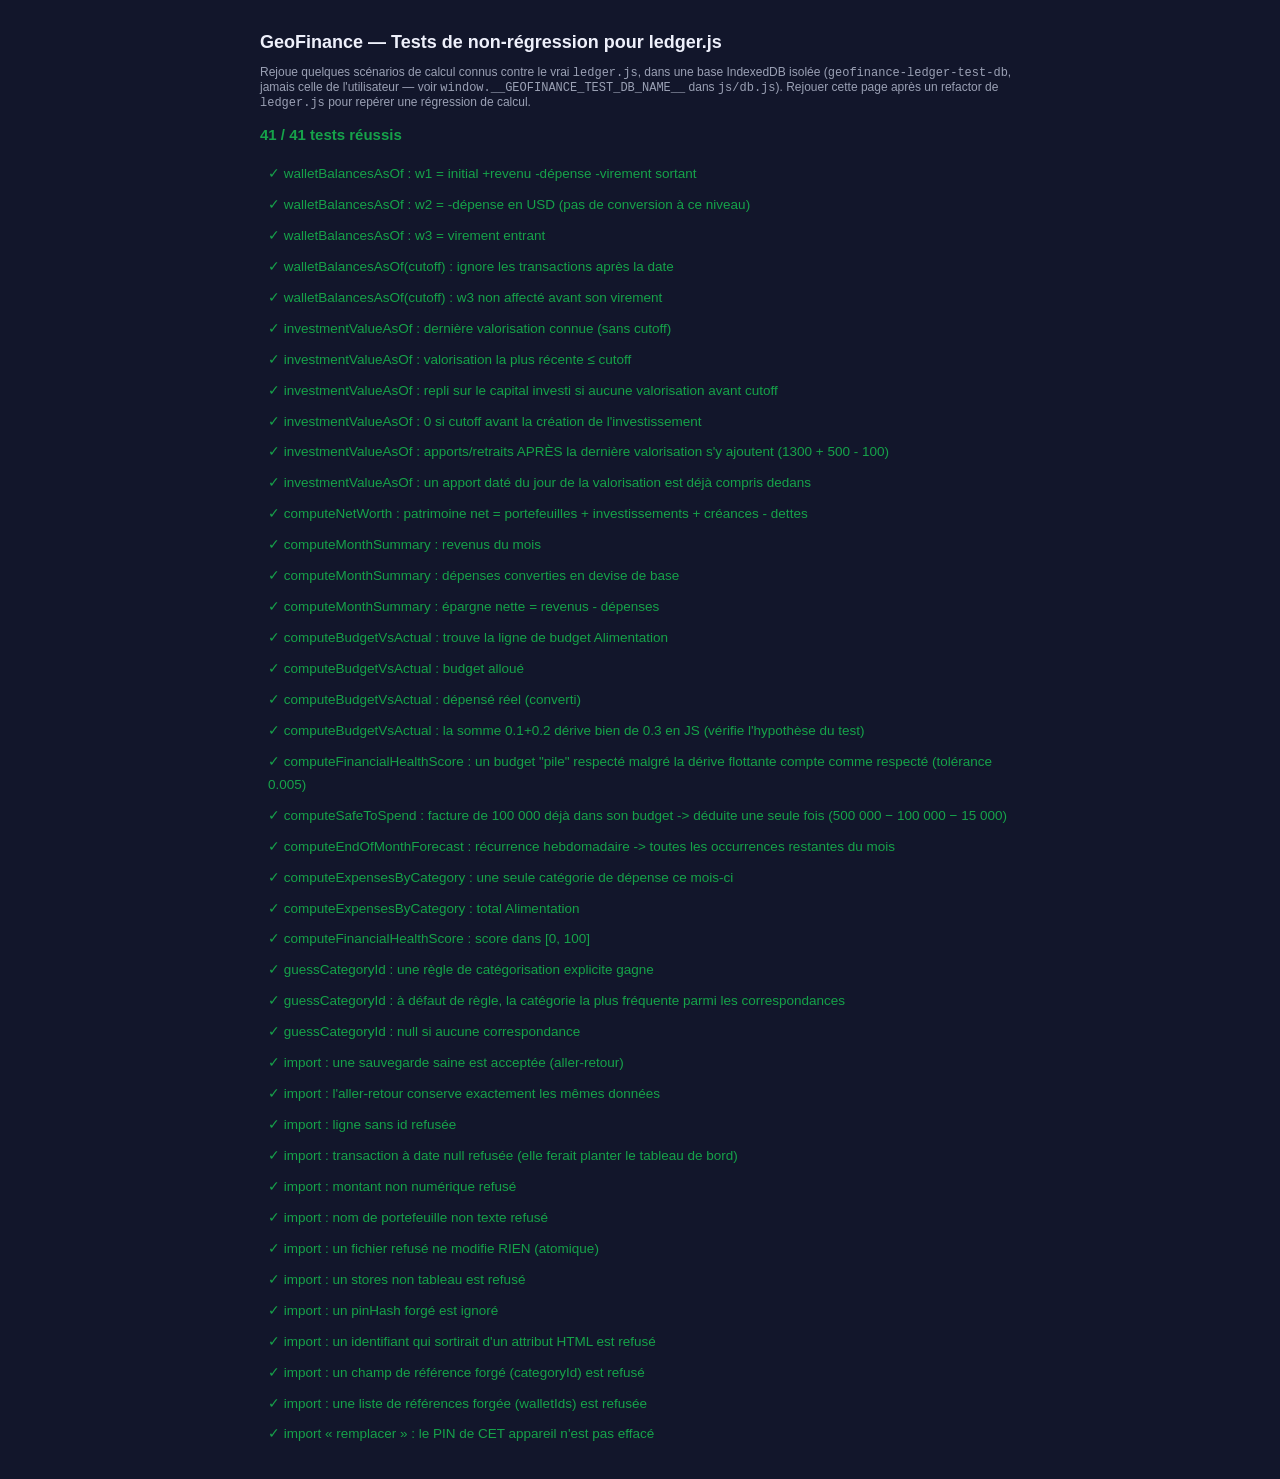
<file: test/ledger.test.html>
<!doctype html>
<html lang="fr">
<head>
<meta charset="UTF-8">
<title>GeoFinance — Tests ledger.js</title>
<style>
  body { font-family: -apple-system, Segoe UI, Roboto, sans-serif; max-width: 760px; margin: 32px auto; padding: 0 16px; background: #12162b; color: #eef0fb; }
  h1 { font-size: 18px; }
  #summary { font-weight: 700; font-size: 15px; margin: 16px 0; }
  .pass { color: #16a34a; }
  .fail { color: #e11d48; }
  ul { list-style: none; padding: 0; font-size: 13.5px; line-height: 1.7; }
  li { padding: 4px 8px; border-radius: 6px; }
  li.fail { background: rgba(225,29,72,.12); }
  .detail { color: #9aa0b4; font-size: 12px; }
</style>
</head>
<body>
<h1>GeoFinance — Tests de non-régression pour ledger.js</h1>
<p class="detail">
  Rejoue quelques scénarios de calcul connus contre le vrai <code>ledger.js</code>, dans une base
  IndexedDB isolée (<code>geofinance-ledger-test-db</code>, jamais celle de l'utilisateur — voir
  <code>window.__GEOFINANCE_TEST_DB_NAME__</code> dans <code>js/db.js</code>). Rejouer cette page
  après un refactor de <code>ledger.js</code> pour repérer une régression de calcul.
</p>
<div id="summary">Exécution…</div>
<ul id="results"></ul>

<script type="module">
// Doit être posé AVANT tout import de db.js : redirige toutes les opérations vers une base de
// test isolée, jamais la vraie base de l'utilisateur.
window.__GEOFINANCE_TEST_DB_NAME__ = 'geofinance-ledger-test-db';

const { STORES, dbAdd, dbDelete, dbGetAll, wipeAllData, setSetting, exportAllData, importAllData } = await import('../js/db.js');
const {
  walletBalancesAsOf, investmentValueAsOf, computeNetWorth, computeMonthSummary,
  computeBudgetVsActual, computeExpensesByCategory, computeFinancialHealthScore, guessCategoryId,
  computeSafeToSpend, computeEndOfMonthForecast,
} = await import('../js/ledger.js');

const results = [];
function assertEqual(desc, actual, expected, tolerance = 0.001) {
  const ok = typeof expected === 'number'
    ? Math.abs(actual - expected) <= tolerance
    : actual === expected;
  results.push({ desc, ok, actual, expected });
}
function assertTrue(desc, ok, detail = '') {
  results.push({ desc, ok, actual: detail, expected: '' });
}

async function seedFixtures() {
  await wipeAllData();
  await setSetting('baseCurrency', 'EUR');

  await dbAdd(STORES.EXCHANGE_RATES, { code: 'EUR', rateToBase: 1, confirmed: true });
  await dbAdd(STORES.EXCHANGE_RATES, { code: 'USD', rateToBase: 0.9, confirmed: true }); // 1 USD = 0.9 EUR

  await dbAdd(STORES.WALLETS, { id: 'w1', name: 'Compte EUR', currency: 'EUR', initialBalance: 1000, createdAt: '2026-01-01T00:00:00.000Z' });
  await dbAdd(STORES.WALLETS, { id: 'w2', name: 'Compte USD', currency: 'USD', initialBalance: 0, createdAt: '2026-01-01T00:00:00.000Z' });
  await dbAdd(STORES.WALLETS, { id: 'w3', name: 'Épargne EUR', currency: 'EUR', initialBalance: 0, createdAt: '2026-01-01T00:00:00.000Z' });

  await dbAdd(STORES.CATEGORIES, { id: 'c1', name: 'Alimentation', type: 'expense' });
  await dbAdd(STORES.CATEGORIES, { id: 'c2', name: 'Salaire', type: 'income' });

  await dbAdd(STORES.TRANSACTIONS, { id: 't1', type: 'income', walletId: 'w1', categoryId: 'c2', amount: 2000, date: '2026-06-01', note: 'Salaire juin' });
  await dbAdd(STORES.TRANSACTIONS, { id: 't2', type: 'expense', walletId: 'w1', categoryId: 'c1', amount: 300, date: '2026-06-05', note: 'Courses' });
  await dbAdd(STORES.TRANSACTIONS, { id: 't3', type: 'expense', walletId: 'w2', categoryId: 'c1', amount: 50, date: '2026-06-10', note: 'Café Michel' });
  await dbAdd(STORES.TRANSACTIONS, { id: 't4', type: 'transfer', walletId: 'w1', targetWalletId: 'w3', amount: 200, date: '2026-06-15', note: 'Virement épargne' });

  await dbAdd(STORES.BUDGETS, { id: 'b1', categoryId: 'c1', month: '2026-06', limit: 400 });

  await dbAdd(STORES.DEBTS, { id: 'd1', type: 'debt', personName: 'Prêteur test', currency: 'EUR', principal: 500, startDate: '2026-05-01' });
  await dbAdd(STORES.DEBTS, { id: 'd2', type: 'receivable', personName: 'Débiteur test', currency: 'EUR', principal: 200, startDate: '2026-05-01' });
  await dbAdd(STORES.DEBT_PAYMENTS, { id: 'p1', debtId: 'd1', amount: 100, date: '2026-06-01' });

  await dbAdd(STORES.INVESTMENTS, { id: 'inv1', name: 'Actions', currency: 'EUR', capitalInvested: 1000, createdAt: '2026-01-01T00:00:00.000Z' });
  await dbAdd(STORES.INVESTMENT_ENTRIES, { id: 'e1', investmentId: 'inv1', type: 'valuation', amount: 1200, date: '2026-05-01' });
  await dbAdd(STORES.INVESTMENT_ENTRIES, { id: 'e2', investmentId: 'inv1', type: 'valuation', amount: 1300, date: '2026-06-10' });

  // Portefeuille dédié, séparé de w1/w2/w3 : ces transactions ne servent qu'à guessCategoryId
  // (règles + fréquence). En dehors de juin (mois utilisé par tous les tests mensuels ci-dessus)
  // et soldé à 0 (une entrée compense les 3 sorties) pour ne fausser ni computeNetWorth (qui
  // compte tous les portefeuilles, y compris ce dernier) ni les agrégats mensuels.
  await dbAdd(STORES.WALLETS, { id: 'w4', name: 'Historique (test guessCategoryId)', currency: 'EUR', initialBalance: 0, createdAt: '2026-01-01T00:00:00.000Z' });
  await dbAdd(STORES.CATEGORIZATION_RULES, { id: 'r1', pattern: 'restaurant', categoryId: 'c1' });
  await dbAdd(STORES.TRANSACTIONS, { id: 'th1', type: 'expense', walletId: 'w4', categoryId: 'c1', amount: 5, date: '2026-04-01', note: 'Café Michel' });
  await dbAdd(STORES.TRANSACTIONS, { id: 'th2', type: 'expense', walletId: 'w4', categoryId: 'c1', amount: 5, date: '2026-04-02', note: 'Café Michel' });
  await dbAdd(STORES.TRANSACTIONS, { id: 'th3', type: 'expense', walletId: 'w4', categoryId: 'c2', amount: 5, date: '2026-04-03', note: 'Café Michel' });
  // Scénario dédié à la tolérance de dérive flottante (0.1 + 0.2 = 0.30000000000000004 en JS) :
  // un budget "pile" respecté ne doit pas apparaître dépassé à cause de ce résidu. Sur w4 (déjà
  // hors du champ des assertions de solde/patrimoine net) et mois à part (juillet) pour ne pas
  // interférer avec les assertions de juin ci-dessus.
  await dbAdd(STORES.CATEGORIES, { id: 'c3', name: 'Test dérive flottante', type: 'expense' });
  await dbAdd(STORES.BUDGETS, { id: 'b2', categoryId: 'c3', month: '2026-07', limit: 0.3 });
  await dbAdd(STORES.TRANSACTIONS, { id: 'tf1', type: 'expense', walletId: 'w4', categoryId: 'c3', amount: 0.1, date: '2026-07-01', note: 'Dérive 1' });
  await dbAdd(STORES.TRANSACTIONS, { id: 'tf2', type: 'expense', walletId: 'w4', categoryId: 'c3', amount: 0.2, date: '2026-07-02', note: 'Dérive 2' });
  // th4 compense maintenant th1+th2+th3 (15) ET tf1+tf2 (0.3) pour garder le solde de w4 à 0.
  await dbAdd(STORES.TRANSACTIONS, { id: 'th4', type: 'income', walletId: 'w4', categoryId: 'c2', amount: 15.3, date: '2026-04-04', note: 'Compense th1-th3 + tf1-tf2 pour solde w4 = 0' });
}

async function runTests() {
  await seedFixtures();
  const wallets = await (await import('../js/db.js')).dbGetAll(STORES.WALLETS);
  const transactions = await (await import('../js/db.js')).dbGetAll(STORES.TRANSACTIONS);

  // --- walletBalancesAsOf (fonction pure, pas d'accès DB) ---
  const balances = walletBalancesAsOf(wallets, transactions);
  assertEqual('walletBalancesAsOf : w1 = initial +revenu -dépense -virement sortant', balances.get('w1'), 2500);
  assertEqual('walletBalancesAsOf : w2 = -dépense en USD (pas de conversion à ce niveau)', balances.get('w2'), -50);
  assertEqual('walletBalancesAsOf : w3 = virement entrant', balances.get('w3'), 200);

  const balancesAtCutoff = walletBalancesAsOf(wallets, transactions, '2026-06-05');
  assertEqual('walletBalancesAsOf(cutoff) : ignore les transactions après la date', balancesAtCutoff.get('w1'), 2700);
  assertEqual('walletBalancesAsOf(cutoff) : w3 non affecté avant son virement', balancesAtCutoff.get('w3'), 0);

  // --- investmentValueAsOf (fonction pure) ---
  const inv = { id: 'inv1', createdAt: '2026-01-01T00:00:00.000Z', capitalInvested: 1000 };
  const entries = [
    { investmentId: 'inv1', type: 'valuation', amount: 1200, date: '2026-05-01' },
    { investmentId: 'inv1', type: 'valuation', amount: 1300, date: '2026-06-10' },
  ];
  assertEqual('investmentValueAsOf : dernière valorisation connue (sans cutoff)', investmentValueAsOf(inv, entries, null), 1300);
  assertEqual('investmentValueAsOf : valorisation la plus récente ≤ cutoff', investmentValueAsOf(inv, entries, '2026-06-01'), 1200);
  assertEqual('investmentValueAsOf : repli sur le capital investi si aucune valorisation avant cutoff', investmentValueAsOf(inv, entries, '2026-02-01'), 1000);
  assertEqual('investmentValueAsOf : 0 si cutoff avant la création de l\'investissement', investmentValueAsOf(inv, entries, '2025-12-01'), 0);
  const entriesAfter = [
    ...entries,
    { investmentId: 'inv1', type: 'contribution', amount: 500, date: '2026-06-20' },
    { investmentId: 'inv1', type: 'withdrawal', amount: 100, date: '2026-06-25' },
    { investmentId: 'inv1', type: 'contribution', amount: 50, date: '2026-06-10' },
  ];
  assertEqual('investmentValueAsOf : apports/retraits APRÈS la dernière valorisation s\'y ajoutent (1300 + 500 - 100)', investmentValueAsOf(inv, entriesAfter, null), 1700);
  assertEqual('investmentValueAsOf : un apport daté du jour de la valorisation est déjà compris dedans', investmentValueAsOf(inv, entriesAfter, '2026-06-15'), 1300);

  // --- computeNetWorth (agrégat complet : portefeuilles + investissements + créances - dettes) ---
  const netWorth = await computeNetWorth();
  // w1(2500) + w2(-50 USD * 0.9 = -45 EUR) + w3(200) + inv1(1300) + créance d2(200) - dette d1(500-100=400)
  assertEqual('computeNetWorth : patrimoine net = portefeuilles + investissements + créances - dettes', netWorth.total, 2500 - 45 + 200 + 1300 + 200 - 400);

  // --- computeMonthSummary (exclut les virements) ---
  const summary = await computeMonthSummary('2026-06');
  assertEqual('computeMonthSummary : revenus du mois', summary.income, 2000);
  assertEqual('computeMonthSummary : dépenses converties en devise de base', summary.expenses, 300 + 50 * 0.9);
  assertEqual('computeMonthSummary : épargne nette = revenus - dépenses', summary.netSavings, 2000 - (300 + 50 * 0.9));

  // --- computeBudgetVsActual ---
  const budgetRows = await computeBudgetVsActual('2026-06');
  const c1Row = budgetRows.find((r) => r.categoryId === 'c1');
  assertTrue('computeBudgetVsActual : trouve la ligne de budget Alimentation', !!c1Row);
  if (c1Row) {
    assertEqual('computeBudgetVsActual : budget alloué', c1Row.budget, 400);
    assertEqual('computeBudgetVsActual : dépensé réel (converti)', c1Row.actual, 300 + 50 * 0.9);
  }

  // --- Tolérance de dérive flottante (0.1 + 0.2 côté JS) sur "budget respecté" ---
  const driftRows = await computeBudgetVsActual('2026-07');
  const c3Row = driftRows.find((r) => r.categoryId === 'c3');
  assertTrue('computeBudgetVsActual : la somme 0.1+0.2 dérive bien de 0.3 en JS (vérifie l\'hypothèse du test)', !!c3Row && c3Row.actual > c3Row.budget, `actual=${c3Row?.actual}`);
  const driftHealth = await computeFinancialHealthScore('2026-07');
  assertEqual('computeFinancialHealthScore : un budget "pile" respecté malgré la dérive flottante compte comme respecté (tolérance 0.005)', driftHealth.budgetAdherencePct, 100);

  // --- computeSafeToSpend (pur) : une facture à venir n'est pas déduite deux fois, un dépassement ne compense pas un reste ---
  const sts = computeSafeToSpend(
    { current: 500000, upcoming: [{ type: 'expense', categoryId: 'cat1', amountBase: 100000 }, { type: 'income', categoryId: null, amountBase: 999 }] },
    [{ categoryId: 'cat1', budget: 100000, actual: 0 }, { categoryId: 'cat2', budget: 50000, actual: 80000 }, { categoryId: 'cat3', budget: 20000, actual: 5000 }],
  );
  assertEqual('computeSafeToSpend : facture de 100 000 déjà dans son budget -> déduite une seule fois (500 000 − 100 000 − 15 000)', sts.safeToSpend, 385000);

  // --- computeEndOfMonthForecast : une récurrence hebdomadaire compte TOUTES ses occurrences restantes ce mois-ci ---
  {
    const pad = (n) => String(n).padStart(2, '0');
    const iso = (d) => `${d.getFullYear()}-${pad(d.getMonth() + 1)}-${pad(d.getDate())}`;
    const now = new Date();
    const endOfMonth = iso(new Date(now.getFullYear(), now.getMonth() + 1, 0));
    let expected = 0;
    for (let d = new Date(now.getFullYear(), now.getMonth(), now.getDate()); iso(d) <= endOfMonth; d.setDate(d.getDate() + 7)) expected++;
    const anyWallet = (await dbGetAll(STORES.WALLETS))[0];
    await dbAdd(STORES.RECURRING, { id: 'rec-weekly-test', name: 'Test hebdo', type: 'expense', walletId: anyWallet.id, categoryId: null, amount: 10, frequency: 'weekly', nextDate: iso(now), anchorDay: null, active: true });
    const fc = await computeEndOfMonthForecast();
    assertEqual('computeEndOfMonthForecast : récurrence hebdomadaire -> toutes les occurrences restantes du mois', fc.upcoming.filter((u) => u.id === 'rec-weekly-test').length, expected);
    await dbDelete(STORES.RECURRING, 'rec-weekly-test');
  }

  // --- computeExpensesByCategory ---
  const byCategory = await computeExpensesByCategory('2026-06');
  assertEqual('computeExpensesByCategory : une seule catégorie de dépense ce mois-ci', byCategory.length, 1);
  if (byCategory.length) {
    assertEqual('computeExpensesByCategory : total Alimentation', byCategory[0].value, 300 + 50 * 0.9);
  }

  // --- computeFinancialHealthScore (sanity check, pas de valeur exacte attendue) ---
  const health = await computeFinancialHealthScore('2026-06');
  assertTrue('computeFinancialHealthScore : score dans [0, 100]', health.score >= 0 && health.score <= 100, `score=${health.score}`);

  // --- guessCategoryId ---
  const byRule = await guessCategoryId('Restaurant Le Gourmet', 'expense');
  assertEqual('guessCategoryId : une règle de catégorisation explicite gagne', byRule, 'c1');

  const byFrequency = await guessCategoryId('café michel', 'expense');
  assertEqual('guessCategoryId : à défaut de règle, la catégorie la plus fréquente parmi les correspondances', byFrequency, 'c1');

  const byNothing = await guessCategoryId('xyz totalement inconnu', 'expense');
  assertEqual('guessCategoryId : null si aucune correspondance', byNothing, null);

  // --- Import de sauvegarde : validé d'abord, atomique ensuite (db.js) ---
  // Cette section vient en DERNIER : un import « remplacer » réécrit la base de test.
  const snapshot = async () => JSON.stringify(Object.fromEntries(await Promise.all(Object.entries(STORES).map(async ([k, s]) => [k, (await dbGetAll(s)).length]))));
  const good = JSON.parse(JSON.stringify(await exportAllData()));
  const before = await snapshot();
  const tryImport = async (mutate, opts) => {
    const copy = JSON.parse(JSON.stringify(good)); mutate(copy);
    try { await importAllData(copy, opts); return 'accepté'; } catch { return 'refusé'; }
  };
  assertEqual('import : une sauvegarde saine est acceptée (aller-retour)', await tryImport(() => {}, { merge: false }), 'accepté');
  assertEqual('import : l\'aller-retour conserve exactement les mêmes données', await snapshot(), before);
  assertEqual('import : ligne sans id refusée', await tryImport((d) => { d.stores[STORES.TRANSACTIONS].push({ amount: 5 }); }, { merge: false }), 'refusé');
  assertEqual('import : transaction à date null refusée (elle ferait planter le tableau de bord)', await tryImport((d) => { d.stores[STORES.TRANSACTIONS][0].date = null; }, { merge: false }), 'refusé');
  assertEqual('import : montant non numérique refusé', await tryImport((d) => { d.stores[STORES.TRANSACTIONS][0].amount = 'abc'; }, { merge: false }), 'refusé');
  assertEqual('import : nom de portefeuille non texte refusé', await tryImport((d) => { d.stores[STORES.WALLETS][0].name = { a: 1 }; }, { merge: false }), 'refusé');
  assertEqual('import : un fichier refusé ne modifie RIEN (atomique)', await snapshot(), before);
  assertEqual('import : un stores non tableau est refusé', await tryImport((d) => { d.stores[STORES.WALLETS] = {}; }, { merge: false }), 'refusé');
  await importAllData({ stores: { [STORES.SETTINGS]: [{ key: 'pinHash', value: 'evil' }] } }, { merge: true });
  assertTrue('import : un pinHash forgé est ignoré', !(await dbGetAll(STORES.SETTINGS)).some((r) => r.key === 'pinHash'));
  assertEqual("import : un identifiant qui sortirait d'un attribut HTML est refusé", await tryImport((d) => { d.stores[STORES.WALLETS][0].id = 'w" onmouseover="alert(1)'; }, { merge: true }), 'refusé');
  assertEqual('import : un champ de référence forgé (categoryId) est refusé', await tryImport((d) => { d.stores[STORES.TRANSACTIONS][0].categoryId = 'c"><img src=x onerror=alert(1)>'; }, { merge: true }), 'refusé');
  assertEqual('import : une liste de références forgée (walletIds) est refusée', await tryImport((d) => { d.stores[STORES.TRANSACTIONS][0].walletIds = ['ok', 'w" x="']; }, { merge: true }), 'refusé');
  await setSetting('pinHash', 'real-hash');
  await tryImport(() => {}, { merge: false });
  assertTrue('import « remplacer » : le PIN de CET appareil n\'est pas effacé', (await dbGetAll(STORES.SETTINGS)).some((r) => r.key === 'pinHash' && r.value === 'real-hash'));
  await dbDelete(STORES.SETTINGS, 'pinHash');

  render();
}

function render() {
  const ul = document.getElementById('results');
  const passCount = results.filter((r) => r.ok).length;
  for (const r of results) {
    const li = document.createElement('li');
    li.className = r.ok ? 'pass' : 'fail';
    li.textContent = `${r.ok ? '✓' : '✗'} ${r.desc}` + (r.ok ? '' : ` — attendu ${JSON.stringify(r.expected)}, obtenu ${JSON.stringify(r.actual)}`);
    ul.appendChild(li);
  }
  const summary = document.getElementById('summary');
  const allPass = passCount === results.length;
  summary.className = allPass ? 'pass' : 'fail';
  summary.textContent = `${passCount} / ${results.length} tests réussis`;
  document.title = `${allPass ? '✓' : '✗'} ${passCount}/${results.length} — GeoFinance ledger tests`;
}

runTests().catch((err) => {
  document.getElementById('summary').className = 'fail';
  document.getElementById('summary').textContent = 'Erreur pendant l\'exécution des tests : ' + err.message;
  console.error(err);
});
</script>
</body>
</html>
</file>
